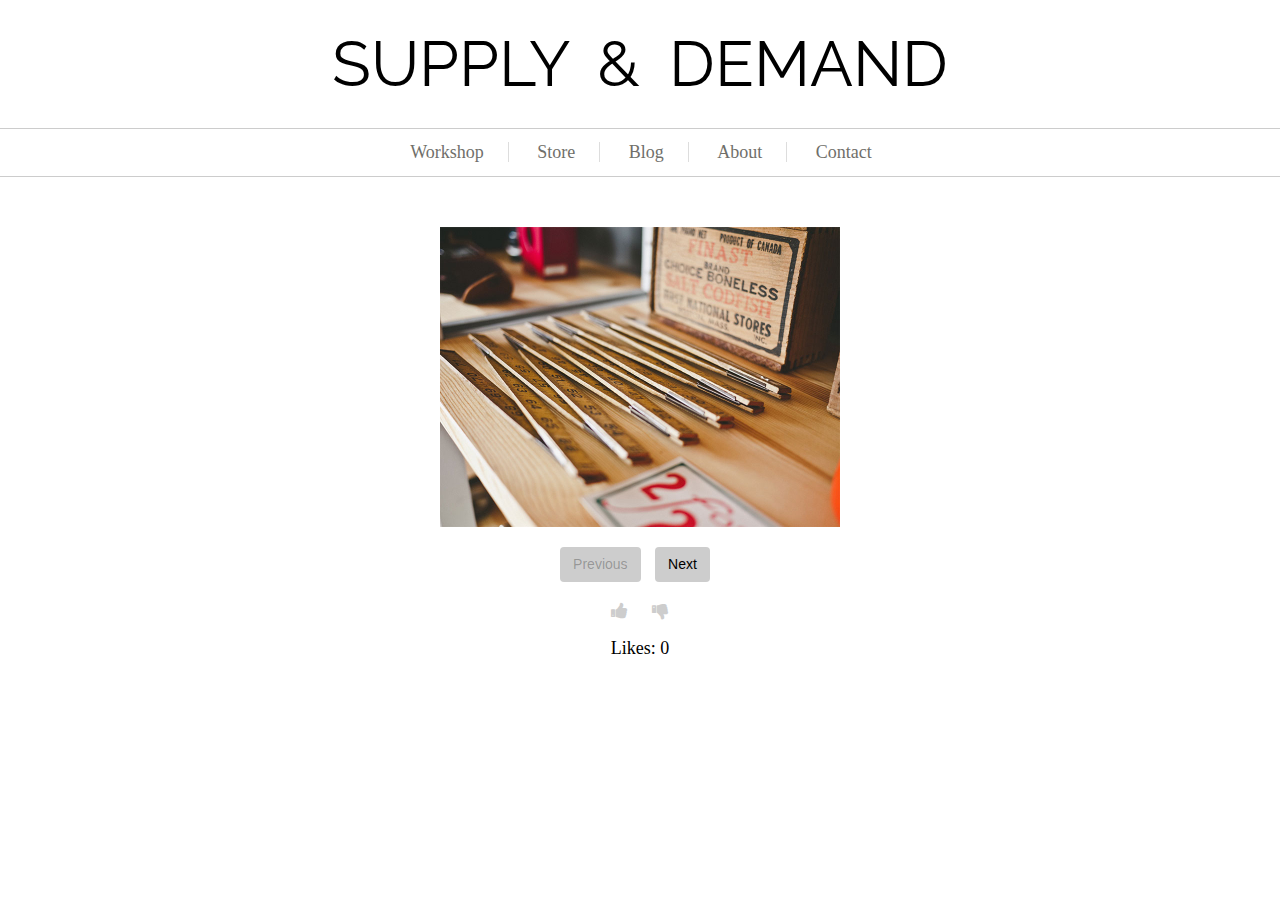
<file: carousel/index.html>
<!DOCTYPE html>
<html lang="en">
	<head>
    	<meta charset="utf-8">
    	<meta name="description" content="Your description goes here">
    	<meta name="keywords" content="one, two, three">
	
		<title>Supply &amp; Demand</title>
		
		<link href='http://fonts.googleapis.com/css?family=Raleway:400,500,700' rel='stylesheet' type='text/css'>
		<link rel="stylesheet" href="http://maxcdn.bootstrapcdn.com/font-awesome/4.3.0/css/font-awesome.min.css">

		<!-- external CSS link -->
		<link rel="stylesheet" href="css/reset.css">
		<link rel="stylesheet" href="css/style.css">
	</head>
	<body>
		
		<header>
			<h1><a href="index.html">Supply &amp; Demand</a></h1>
			<nav>
				<ul>
					<li>
						<a href="#"><span>Workshop</span></a>
					</li>
					<li>
						<a href="#"><span>Store</span></a>
					</li>
					<li>
						<a href="#"><span>Blog</span></a>
					</li>
					<li>
						<a href="#"><span>About</span></a>
					</li>
					<li>
						<a href="#"><span>Contact</span></a>
					</li>
				</ul>
			</nav>
		</header>	
			<div id="container">
				<img id="image-to-vote-on" src="images/image_1.jpg">
				<div id="score"></div>
				<div id="buttons-wrapper">
					<form>
						<button type="button" id="prev" class="btn" disabled="true">Previous</button>
						<button type="button" id="next" class="btn">Next</button>
						<br>
						<i id="upvote" class="fa fa-thumbs-up"></i>
						<i id="downvote" class="fa fa-thumbs-down"></i>
						<p id="votes">Likes: 0</p>
					</form>
				</div>
			</div>
			<footer>
				
			</footer>
		<!-- #container --> 
		<script src="js/jquery-1.11.2.min.js"></script>
		<script src="js/main.js"></script>
	</body>
</html>
</file>
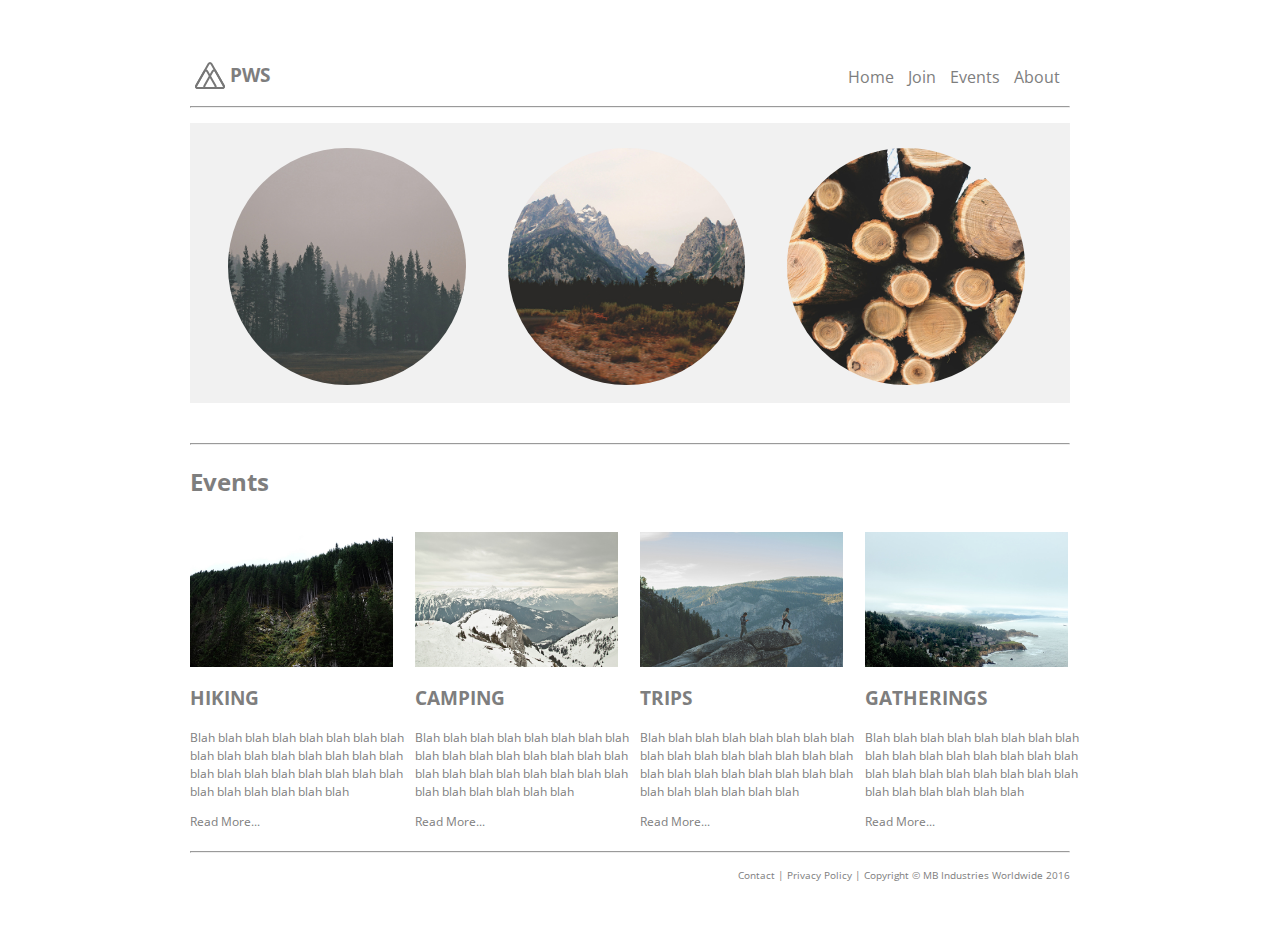
<file: pacific_wilderness_society/index.html>
<!DOCTYPE html>
<html lang="en">
<head>
    <meta charset="utf-8"> <!-- Character encoding for the HTML document. -->
    <meta http-equiv="X-UA-Compatible" content="IE=edge"> <!-- Tells Internet Explorer it should use the latest, or edge, version of the IE rendering environment. -->

    <title></title> 
    <meta name="description" content=""><!-- Description, often used as 'snippet' by search engines. -->

    <meta name="viewport" content="width=device-width, initial-scale=1"> <!-- Will make sure your site scales properly for mobile http://goo.gl/teFgfK-->

    <link rel="shortcut icon" type="image/ico" href="images/favicon.ico" /> <!-- Site icon that appears next to the title in tab -->

    <link rel="stylesheet" href="css/normalize.css"> <!-- Normalize.css makes browsers render all elements more consistently and in line with modern standards http://goo.gl/2trj5P-->

    <link rel="stylesheet" href="css/main.css">

    <link href='https://fonts.googleapis.com/css?family=Open+Sans' rel='stylesheet' type='text/css'>
</head>

<body>
    <header>
        <img src="images/logo.svg">
        <h3>PWS</h3>
        <nav class="hnav">
            <ul>
                <li><a href="home.html">Home</a></li>
                <li><a href="join.html">Join</a></li>
                <li><a href="events.html">Events</a></li>
                <li><a href="about.html">About</a></li>
            </ul>   
        </nav> 
    </header>

    <hr>

    <section class="banner">
        <img class="img-circle" src="images/image3.jpg">
        <img class="img-circle" src="images/image1.jpg">
        <img class="img-circle" src="images/image2.jpg">
   </section>

   <hr>
   
    <h2>Events</h2>

    <section class="4columns clearfix">

        <div class="column">
            <img src="images/articles1.jpg">
            <h3>HIKING</h3>
            <P class="blah">Blah blah blah blah blah blah blah blah blah blah blah blah blah blah blah blah blah blah blah blah blah blah blah blah blah blah blah blah blah blah</P>
            <P class="readmore">Read More...</P>
        </div>

        <div class="column">
            <img src="images/articles2.jpg">
            <h3>CAMPING</h3>
            <P class="blah">Blah blah blah blah blah blah blah blah blah blah blah blah blah blah blah blah blah blah blah blah blah blah blah blah blah blah blah blah blah blah</P>
            <P class="readmore">Read More...</P>
        </div>

        <div class="column">
            <img src="images/articles3.jpg">
            <h3>TRIPS</h3>
            <P class="blah">Blah blah blah blah blah blah blah blah blah blah blah blah blah blah blah blah blah blah blah blah blah blah blah blah blah blah blah blah blah blah</P>
            <P class="readmore">Read More...</P>
        </div>

        <div class="column">
            <img src="images/articles4.jpg">
            <h3>GATHERINGS</h3>
            <P class="blah">Blah blah blah blah blah blah blah blah blah blah blah blah blah blah blah blah blah blah blah blah blah blah blah blah blah blah blah blah blah blah</P>
            <P class="readmore">Read More...</P>
        </div>

    </section>

    <hr>

    <footer>
        <a href="">Contact</a>
        <span>|</span>
        <a href="">Privacy Policy</a>
        <span>|</span>
        <span>Copyright &copy; MB Industries Worldwide 2016</span>
    </footer>
</body>
</html>
</file>
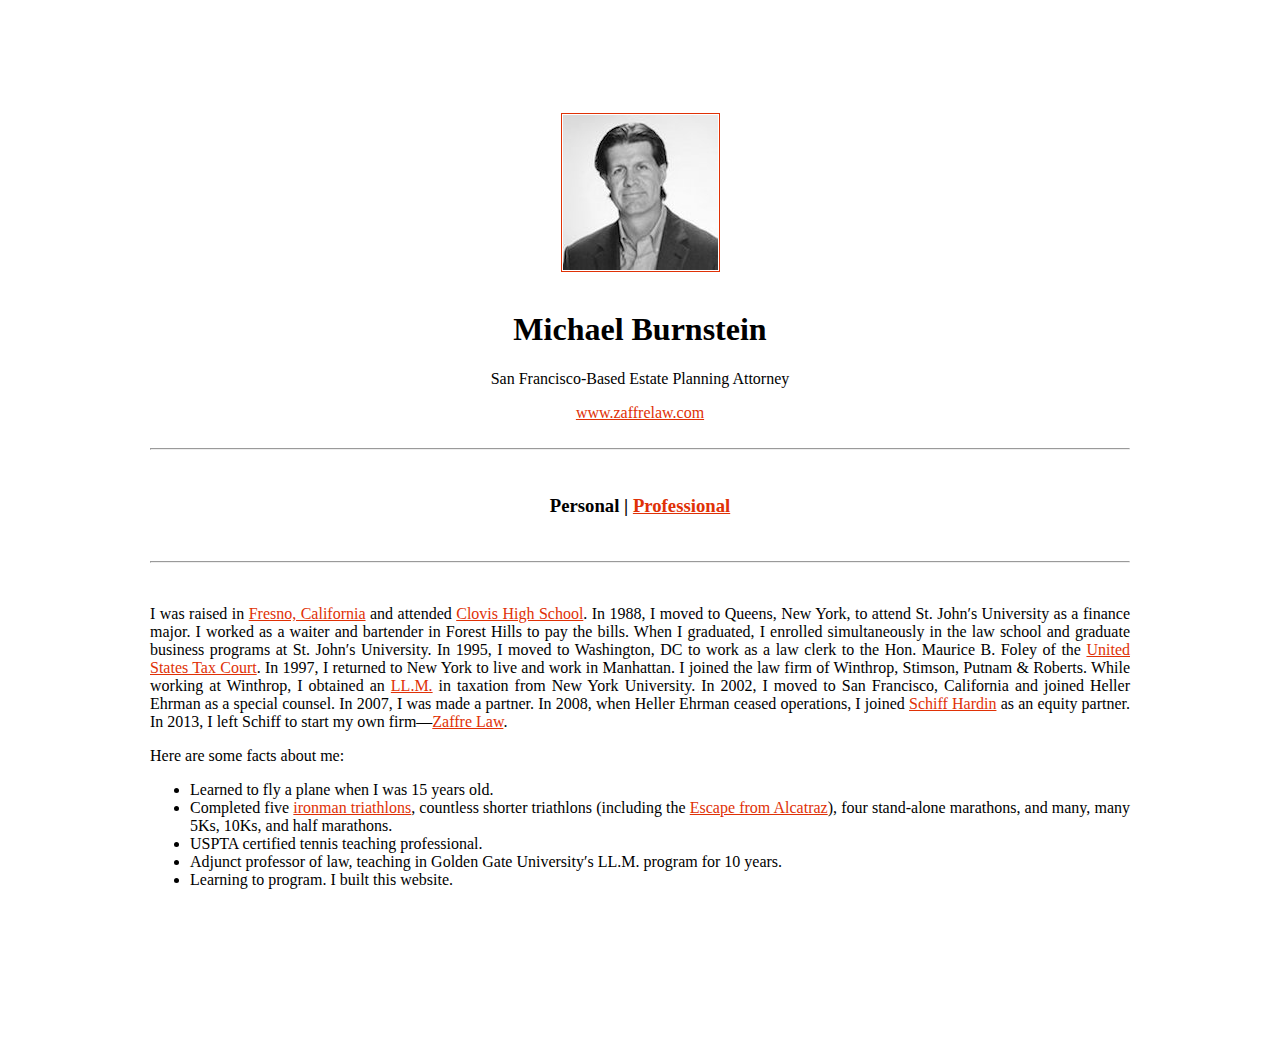
<file: personal_page/index.html>
<!DOCTYPE html>
<html>
<head>
	<meta charset="UTF">
	<title></title>
	<link rel="stylesheet" type="text/css" href="style.css">
	<link rel="icon" 
      	type="image/png" 
      	href="zaffre_image.png">
</head>
<body>
	<br>
	<img src="image.jpg" alt="Michael Burnstein">
	<br>
	<h1>Michael Burnstein</h1>
		<p id="top">San Francisco-Based Estate Planning Attorney</p>
	<div style="text-align: center">
		<a href="http://www.zaffrelaw.com">www.zaffrelaw.com</a>
		<br>
		<br>
		<hr>
		<br>
	<h3>Personal | <a href="resume.html">Professional</a></h3>
		<br>
		<hr>
		<br>
				
	<p>I was raised in <a href="https://en.wikipedia.org/wiki/Fresno,_California">Fresno, California</a> and attended <a href="http://chs.cusd.com/">Clovis High School</a>.  In 1988, I moved to Queens, New York, to attend St. John&#8242s University as a finance major.  I worked as a waiter and bartender in Forest Hills to pay the bills.  When I graduated, I enrolled simultaneously in the law school and graduate business programs at St. John&#8242s University.  In 1995, I moved to Washington, DC to work as a law clerk to the Hon. Maurice B. Foley of the <a href="https://www.ustaxcourt.gov/about.htm">United States Tax Court</a>.  In 1997, I returned to New York to live and work in Manhattan.  I joined the law firm of Winthrop, Stimson, Putnam & Roberts.  While working at Winthrop, I obtained an <a href="http://www.llm-guide.com/what-is-an-llm">LL.M.</a> in taxation from New York University.  In 2002, I moved to San Francisco, California and joined Heller Ehrman as a special counsel.  In 2007, I was made a partner.  In 2008, when Heller Ehrman ceased operations, I joined <a href="http://www.schiffhardin.com/">Schiff Hardin</a> as an equity partner.  In 2013, I left Schiff to start my own firm&#8212<a href="www.zaffrelawhttp://www.schiffhardin.com/">Zaffre Law</a>.</p>

	<p>Here are some facts about me:</p>

	<ul>
		<li>Learned to fly a plane when I was 15 years old.</li>

		<li>Completed five <a href="https://en.wikipedia.org/wiki/Ironman_Triathlon">ironman triathlons</a>, countless shorter triathlons (including the <a href="http://www.escapefromalcatraztriathlon.com/event-information/overview">Escape from Alcatraz</a>), four stand-alone marathons, and many, many 5Ks, 10Ks, and half marathons.</li>

		<li>USPTA certified tennis teaching professional.</li>  

		<li>Adjunct professor of law, teaching in Golden Gate University&#8242s LL.M. program for 10 years.</li>

		<li>Learning to program. I built this website.</li>

</body>

</html>
</file>
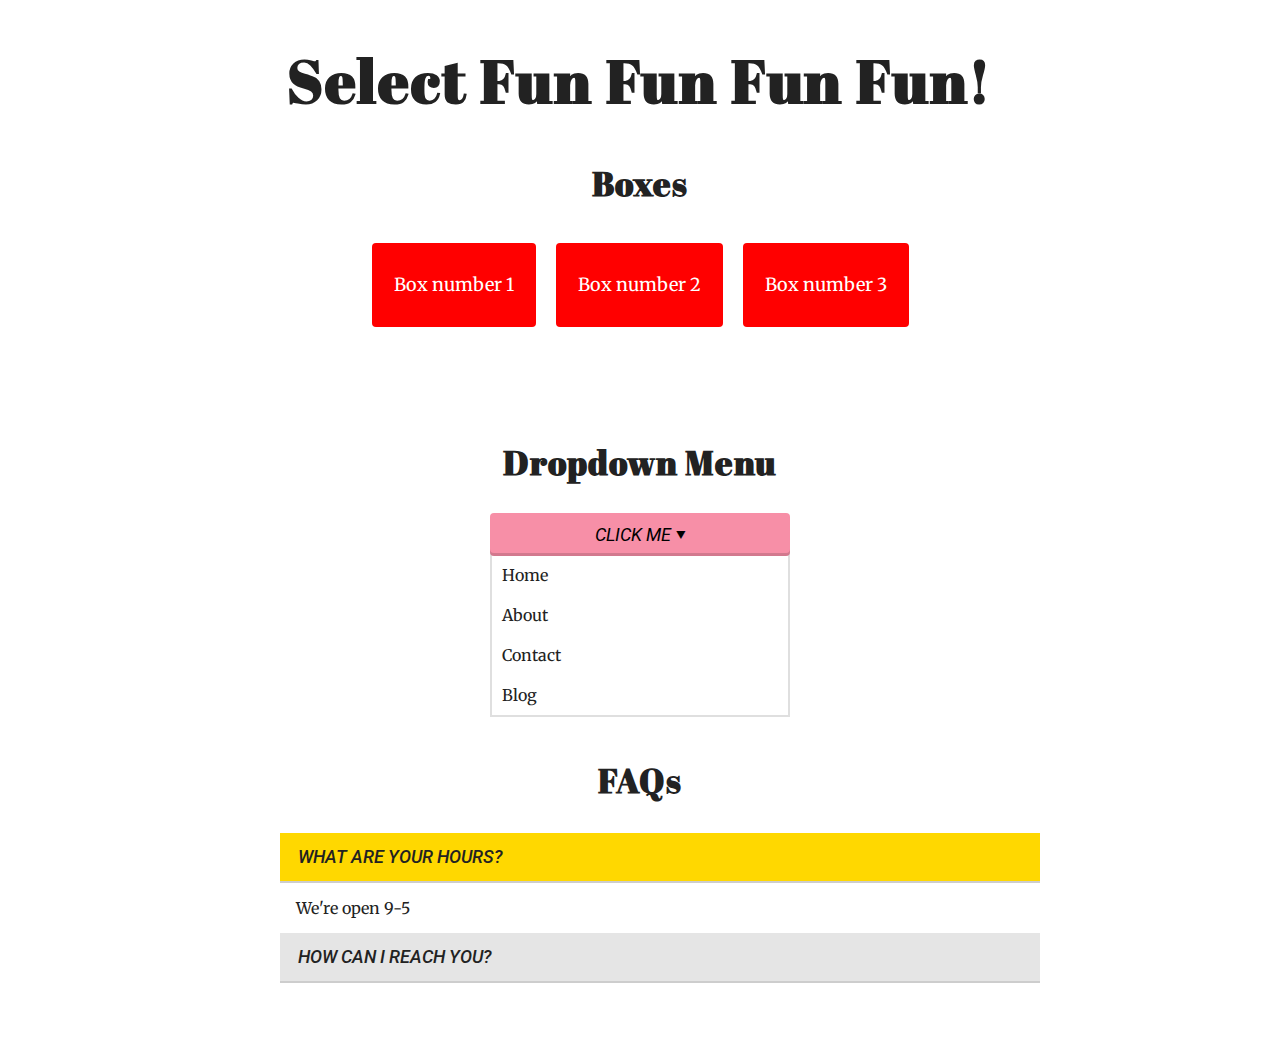
<file: select_fun/index.html>
<!doctype html>
<html>
<head>
	<meta charset=utf-8>
	<title>jQuery Events 201</title>
	<link href='http://fonts.googleapis.com/css?family=Abril+Fatface|Merriweather|Roboto:400,400italic,500,500italic' rel='stylesheet' type='text/css'>
	<link rel="stylesheet" href="css/style.css">
</head>
<body>

	<header>
		<h1>Select Fun <span>Fun Fun Fun</span>!</h1>
	</header>

	<!-- Part 1 - Can't get enough BOXES! -->
	<section class="boxes clearfix">
		<h2>Boxes</h2>
		<div id="box1" class="box crazy">
			<p>Box number 1</p>
		</div>
		<div id="box2" class="box crazy">
			<p>Box number 2</p>
		</div>
		<div id="box3" class="box crazy">
			<p>Box number 3</p>
		</div>

		<img class="moto">
	</section>

	<!-- Part 2 - Dropdowns -->
	<section class="dropdowns">
		<h2>Dropdown Menu</h2>

		<button id="dropdownButton" type="button">Click Me &blacktriangledown;</button>
		<ul id="dropdownMenu">
			<li>Home</li>
			<li>About</li>
			<li>Contact</li>
			<li>Blog</li>
		</ul>
	</section>

	<!-- Part 3 - FAQS -->
	<section class="faqs">
		<h2>FAQs</h2>

		<ul>
			<li id="question1" class="active">What are your hours?</li>
			<li id="answer1">We're open 9-5</li>
			<li id="question2">How can I reach you?</li>
			<li id="answer2">Our phone number is blah blah blah</li>
		</ul>

	</section>



	<!-- SCRIPTS -->
	<script src="js/jquery-1.7.1.js"></script> <!-- jQuery -->
	<script src="js/main.js"></script> <!-- main.js -->
	<!-- END SCRIPTS -->

</body>
</html>
</file>
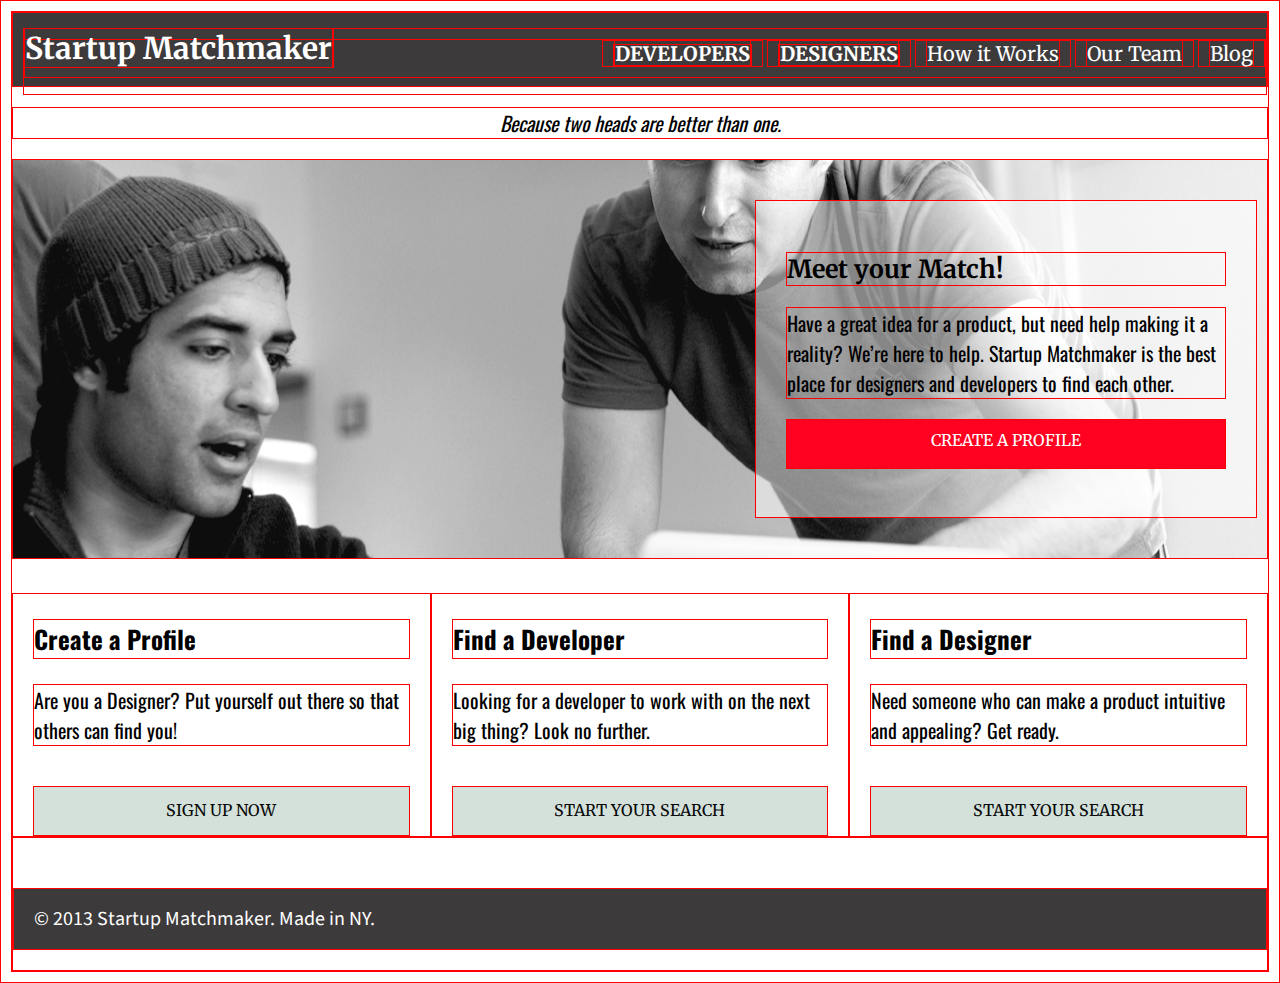
<file: startup_matchmaker/index.html>
<!DOCTYPE html>
<html lang="en">
<head>
    <meta charset="utf-8">
    <meta http-equiv="X-UA-Compatible" content="IE=edge">
    <title></title> 
    <meta name="description" content="">
    <meta name="viewport" content="width=device-width, initial-scale=1">
    <link rel="shortcut icon" type="image/ico" href="images/favicon.ico" />

    <link href='https://fonts.googleapis.com/css?family=Source+Sans+Pro:700,400|Merriweather:700,700italic|Oswald:400,700' rel='stylesheet' type='text/css'>
    <link rel="stylesheet" href="css/normalize.css">
    <link rel="stylesheet" href="css/main.css">
</head>
<body>
  <header>
    <h1><a href="#">Startup Matchmaker</a></h1>
    <nav>
      <ul>
        <li><strong><a href="developers.html">DEVELOPERS</a></strong></li>
        <li><strong><a href="designers.html">DESIGNERS</a></strong></li>
        <li><a href="how.html">How it Works</a></li>
        <li><a href="team.html">Our Team</a></li>
        <li><a href="blog.html">Blog</a></li>
      </ul>
    </nav>
  </header>

  <p class="tagline">Because two heads are better than one.</p>

  <section class="banner">
    <div class="blurb">
      <h2>Meet your Match!</h2>
      <p>Have a great idea for a product, but need help making it a reality? We’re here to help. Startup Matchmaker is the best place for designers and developers to find each other.</p>
      <a class="button" href="#">CREATE A PROFILE</a>
    </div>
  </section>

  <section class="info">
    <h3>Create a Profile</h3>
    <p>Are you a Designer? Put yourself out there so that others can find you!</p>
    <a class="button" href="">SIGN UP NOW</a>
  </section>
  <section class="info">
    <h3>Find a Developer</h3>
    <p>Looking for a developer to work with on the next big thing? Look no further.</p>
    <a class="button" href="developers.html">START YOUR SEARCH</a>
  </section>
  <section class="info">
    <h3>Find a Designer</h3>
    <p>Need someone who can make a product intuitive and appealing? Get ready.</p>
    <a class="button" href="designers.html">START YOUR SEARCH</a>
  </section>

  <footer>
    <p>&copy; 2013 Startup Matchmaker. Made in NY.</p>
  </footer>



</body>
</html>
</file>
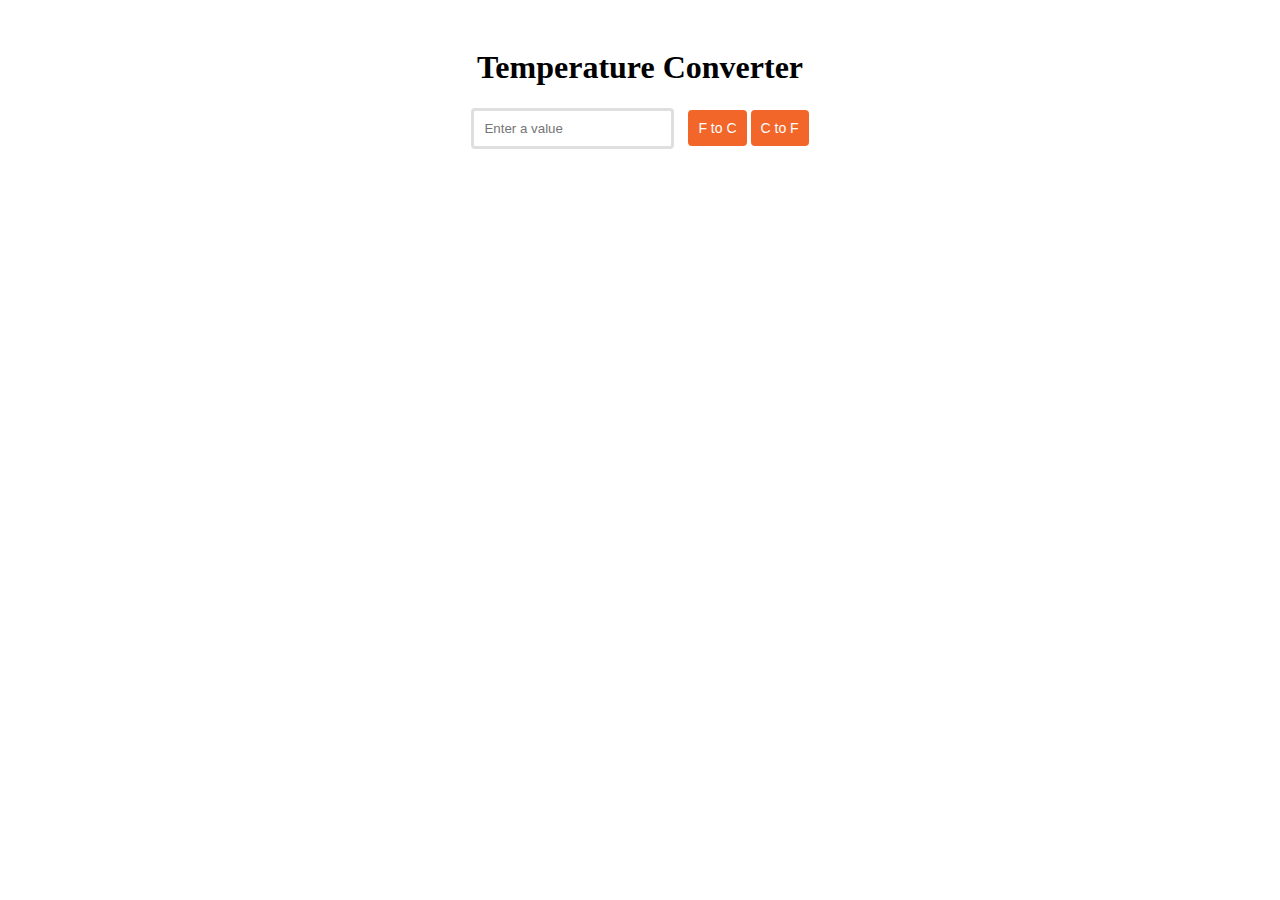
<file: temp_converter/index.html>
<!doctype html>
<html lang="en-us">
	<head>
		<meta charset="utf-8">
		<title>Temperature Converter</title>
		<!-- If you like, link to either reset.css or normalize.css here. -->
		<link rel="stylesheet" href="css/main.css">
	</head>
	<body>

		<section class="converter-container">
		  <h1>Temperature Converter</h1>
		  
	    <input type="text" id="temperature" placeholder="Enter a value"/>
	    <button id="fahrenheit_to_celsius" type="button">F to C</button>
	    <button id="celsius_to_fahrenheit" type="button">C to F</button>
		  
		  <p id="result"></p>
		  <p class="error-message"></p>
		</section>
		
		<script src="js/jquery-2.1.3.js"></script>
		<script src="js/main.js"></script>

	</body>
</html>
</file>
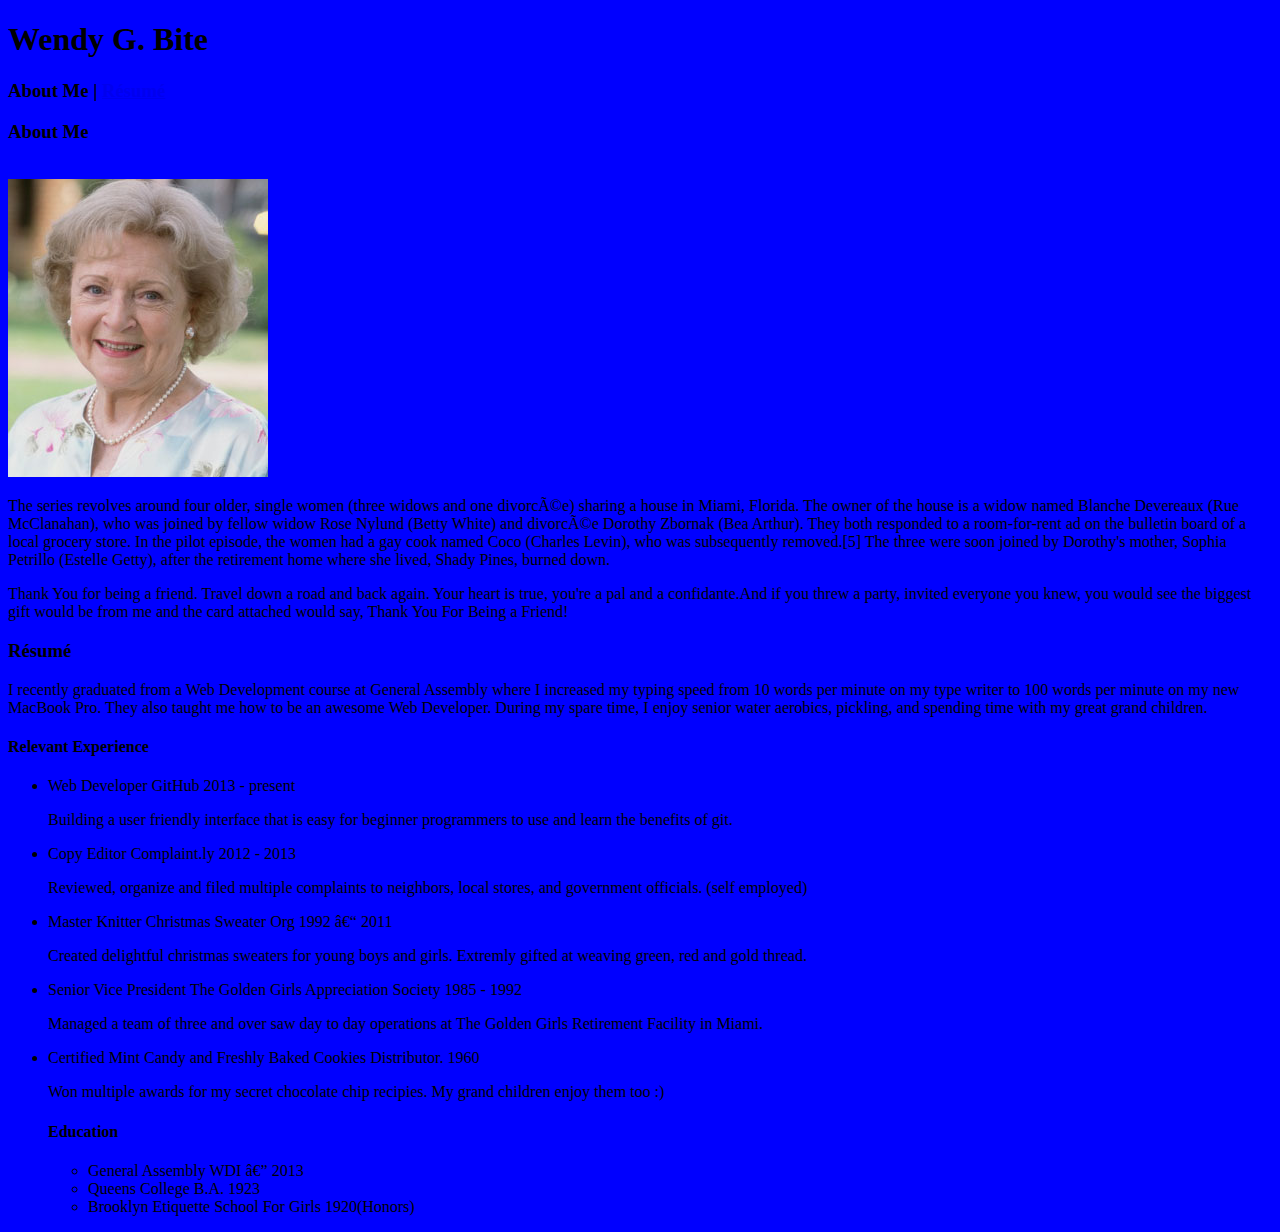
<file: wendy_bite/index.html>
<!DOCTYPE html>
<html>
<head>
	<meta charset="UTF">
	<title></title>
	<link rel="stylesheet" type="text/css" href="style.css">
</head>
<body>
<h1>Wendy G. Bite</h1>

<h3>About Me | <a href="resume.html">R&eacutesum&eacute</a></h3>

<h3>About Me</h3>
<br>

<img src="Betty-White.jpg" alt="Betty White">

<p>The series revolves around four older, single women (three widows and one divorcée) sharing a house in Miami, Florida. The owner of the house is a widow named Blanche Devereaux (Rue McClanahan), who was joined by fellow widow Rose Nylund (Betty White) and divorcée Dorothy Zbornak (Bea Arthur). They both responded to a room-for-rent ad on the bulletin board of a local grocery store. In the pilot episode, the women had a gay cook named Coco (Charles Levin), who was subsequently removed.[5] The three were soon joined by Dorothy's mother, Sophia Petrillo (Estelle Getty), after the retirement home where she lived, Shady Pines, burned down.</p>

<p>Thank You for being a friend. Travel down a road and back again. Your heart is true, you're a pal and a confidante.And if you threw a party, invited everyone you knew, you would see the biggest gift would be from me and the card attached would say, Thank You For Being a Friend!</p>


<h3>R&eacutesum&eacute</h3>
				
<p>I recently graduated from a Web Development course at General Assembly where I increased my typing speed from 10 words per minute on my type writer to 100 words per minute on my new MacBook Pro. They also taught me how to be an awesome Web Developer. During my spare time, I enjoy senior water aerobics, pickling, and spending time with my great grand children.</p>
		
<h4>Relevant Experience</h4>
		
	<ul>
		<li>Web Developer GitHub 2013 - present</li>
		<p>Building a user friendly interface that is easy for beginner programmers to use and learn the benefits of git.</p>

		<li>Copy Editor Complaint.ly 2012 - 2013</li>
		<p>Reviewed, organize and filed multiple complaints to neighbors, local stores, and government officials. (self employed)</p>

		<li>Master Knitter Christmas Sweater Org 1992 – 2011</li>
		<p>Created delightful christmas sweaters for young boys and girls. Extremly gifted at weaving green, red and gold thread.</p>

		<li>Senior Vice President The Golden Girls Appreciation Society 1985 - 1992</li>
		<p>Managed a team of three and over saw day to day operations at The Golden Girls Retirement Facility in Miami.</p>
				
		<li>Certified Mint Candy and Freshly Baked Cookies Distributor. 1960</li>
		<p>Won multiple awards for my secret chocolate chip recipies. My grand children enjoy them too :)</p>


<h4>Education</h4>
	<ul>	
		<li>General Assembly WDI — 2013</li>
		<li>Queens College B.A. 1923</li>
		<li>Brooklyn Etiquette School For Girls 1920(Honors)</li>
	</ul>
</body>

</html>
</file>
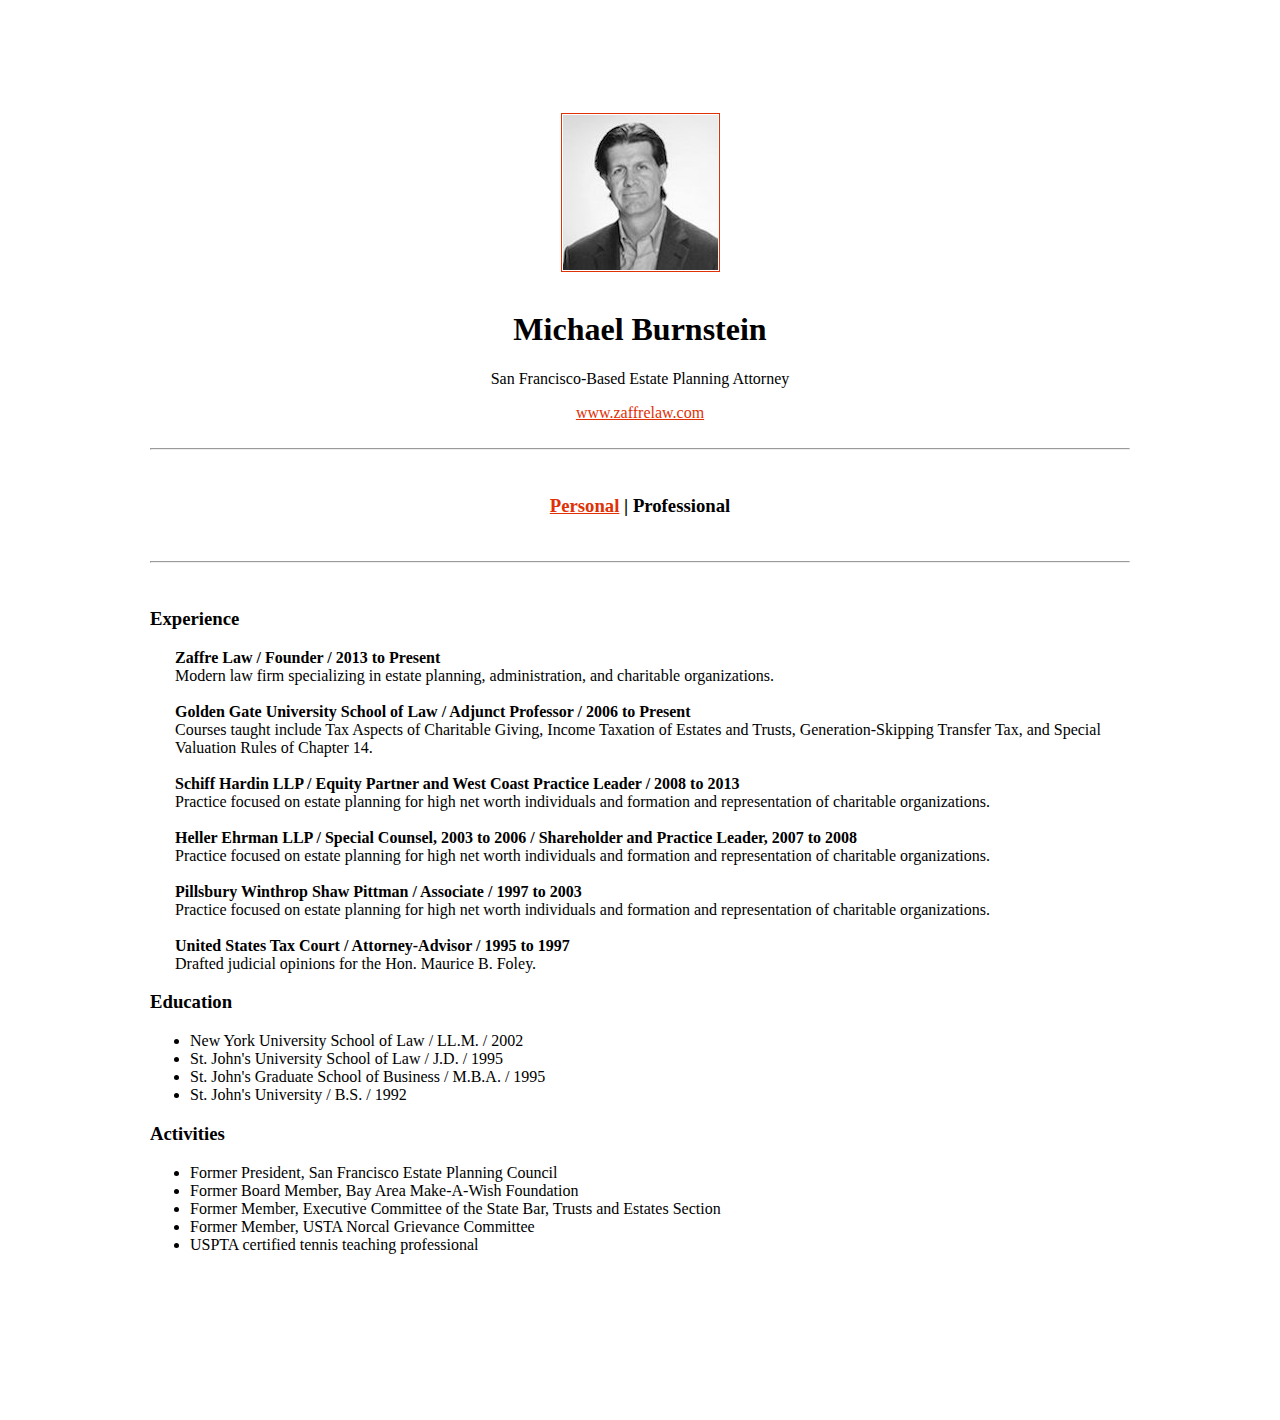
<file: personal_page/resume.html>
<!DOCTYPE html>
<html>
<head>
	<meta charset="UTF">
	<title></title>
	<link rel="stylesheet" type="text/css" href="style.css">
	<link rel="icon" 
      	type="image/png" 
      	href="zaffre_image.png">
</head>
<body>
	<br>
	<img src="image.jpg" alt="Michael Burnstein">
	<br>
	<h1>Michael Burnstein</h1>
		<p id="top">San Francisco-Based Estate Planning Attorney</p>
		<div style="text-align: center">
		<a href="http://www.zaffrelaw.com">www.zaffrelaw.com</a>
		</div>
		<br>
		<hr>
		<br>
	<h3><a href="index.html">Personal</a> | Professional</h3>
		<br>
		<hr>
		<br>
	<h3 id="left">Experience</h3>		
		<span class="indent">
		<b>Zaffre Law / Founder / 2013 to Present</b>
		<br>
		<span id="block">Modern law firm specializing in estate planning, administration, and charitable organizations.</span>
		<br>
		<br>
		<b>Golden Gate University School of Law / Adjunct Professor / 2006 to Present</b>
		<br>
		<span id="block">Courses taught include Tax Aspects of Charitable Giving, Income Taxation of Estates and Trusts, Generation-Skipping Transfer Tax, and Special Valuation Rules of Chapter 14.</span>
		<br>
		<br>
		<b>Schiff Hardin LLP / Equity Partner and West Coast Practice Leader / 2008 to 2013</b>
		<br>
		Practice focused on estate planning for high net worth individuals and formation and representation of charitable organizations.
		<br>
		<br>
		<b>Heller Ehrman LLP / Special Counsel, 2003 to 2006 /  Shareholder and Practice Leader, 2007 to 2008</b>
		<br>
		Practice focused on estate planning for high net worth individuals and formation and representation of charitable organizations.
		<br>
		<br>
		<b>Pillsbury Winthrop Shaw Pittman / Associate / 1997 to 2003</b>
		<br>
		Practice focused on estate planning for high net worth individuals and formation and representation of charitable organizations.
		<br>
		<br>
		<b>United States Tax Court / Attorney-Advisor / 1995 to 1997</b>
		<br>
		Drafted judicial opinions for the Hon. Maurice B. Foley.
		</span>

	<h3 id="left">Education</h3>		
		<ul>
			<li>New York University School of Law / LL.M. / 2002</li>
			<li>St. John's University School of Law / J.D. / 1995</li>
			<li>St. John's Graduate School of Business / M.B.A. / 1995</li>
			<li>St. John's University / B.S. / 1992</li>
		</ul>
	<h3 id="left">Activities</h3>		
		<ul>
			<li>Former President, San Francisco Estate Planning Council</li>
			<li>Former Board Member, Bay Area Make-A-Wish Foundation</li>
			<li>Former Member, Executive Committee of the State Bar, Trusts and Estates Section</li>
			<li>Former Member, USTA Norcal Grievance Committee</li>
			<li>USPTA certified tennis teaching professional</li>
		</ul>	

			

</body>

</html>
</file>
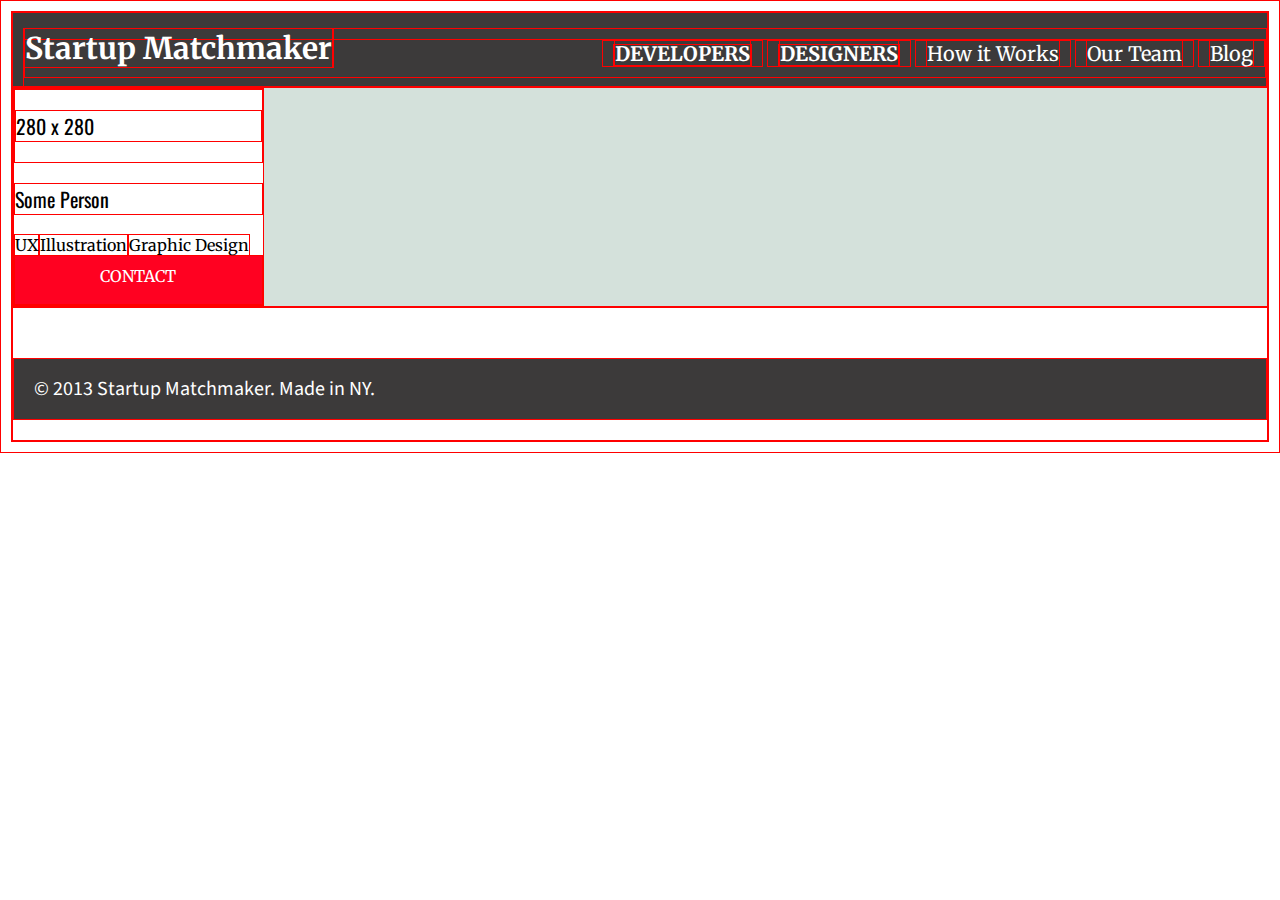
<file: startup_matchmaker/index_designers.html>
<!DOCTYPE html>
<html lang="en">
<head>
    <meta charset="utf-8">
    <meta http-equiv="X-UA-Compatible" content="IE=edge">
    <title></title> 
    <meta name="description" content="">
    <meta name="viewport" content="width=device-width, initial-scale=1">
    <link rel="shortcut icon" type="image/ico" href="images/favicon.ico" />

    <link href='https://fonts.googleapis.com/css?family=Source+Sans+Pro:700,400|Merriweather:700,700italic|Oswald:400,700' rel='stylesheet' type='text/css'>
    <link rel="stylesheet" href="css/normalize.css">
    <link rel="stylesheet" href="css/main.css">
</head>
<body>
  <header>
    <h1><a href="#">Startup Matchmaker</a></h1>
    <nav>
      <ul>
        <li><strong><a href="developers.html">DEVELOPERS</a></strong></li>
        <li><strong><a href="designers.html">DESIGNERS</a></strong></li>
        <li><a href="how.html">How it Works</a></li>
        <li><a href="team.html">Our Team</a></li>
        <li><a href="blog.html">Blog</a></li>
      </ul>
    </nav>
  </header>
    <section class="background">
      <div class="outerbox">
        <div class="imgbox">
            <p>280 x 280</p>
        </div>
        <p>Some Person</p>
        <span>UX</span><span>Illustration</span><span>Graphic Design</span>
        <a class="button" href="#">CONTACT</a>
      </div>

    </section>


  

  <footer>
    <p>&copy; 2013 Startup Matchmaker. Made in NY.</p>
  </footer>



</body>
</html>
</file>
<file: carousel/css/style.css>
/* 
Project Name: Blank Template
Client: Your Client
Author: Your Name
Developer @GA in NYC
*/


/******************************************
/* SETUP                   
/*******************************************/



/* Clear fix hack */
.clearfix:after {
  content: ".";
  display: block;
  clear: both;
  visibility: hidden;
  line-height: 0;
  height: 0;
}

.clear {
  clear: both;
}

.alignright {
  float: right; 
  padding: 0 0 10px 10px; /* note the padding around a right floated image */
}

.alignleft {
  float: left; 
  padding: 0 10px 10px 0; /* note the padding around a left floated image */
}

/******************************************
/* BASE STYLES                   
/*******************************************/

body {
  color: #000;
  font-family: 'PT Serif', serif;
  font-size: 18px;
  line-height: 1.5;
}


/******************************************
/* LAYOUT                   
/*******************************************/

/* Center the container */
#container {
  width: 960px;
  margin: auto;
}

footer {

}

/******************************************
/* ADDITIONAL STYLES                   
/*******************************************/

.btn {
  background-color: #cdcdcd;
  padding: 6px 12px;
  margin: 0 10px 0 0;
  font-size: 14px;
  font-weight: normal;
  line-height: 1.5;
  text-align: center;
  white-space: nowrap;
  vertical-align: middle;
  cursor: pointer;
  border: 1px solid transparent;
  border-radius: 4px;
  outline: none;
  transition: all 200ms ease-in-out;
}

#image-to-vote-on,
#buttons-wrapper {
  margin: 0 auto;
  width: 400px;
  text-align: center;
  display: block;
}

#image-to-vote-on {
  margin-top: 50px;
}

#buttons-wrapper {
  margin-top:20px;
}

#image-to-vote-on + div {
  text-align: center;
  font-size: 24px;
  margin-top: 12px;

}

i {
  cursor: pointer;
  color: #cdcdcd;
  margin-top: 20px;
  transition: all 250ms ease-in-out;
}

i:first-of-type {
  margin-right: 20px;
}

i:hover {
  color: #bbb;
}

h1 {
  font-family: 'Raleway', sans-serif;
  font-weight: 400;
  text-transform: uppercase;
  font-size: 64px;
  line-height: 1;
  margin: .5em 0;
  word-spacing: .2em;
  text-align: center;
}

h1 a {
  color: inherit;
  text-decoration: none;
}

nav {
  border-top: 1px solid #ccc;
  border-bottom: 1px solid #ccc;
  display: block;
}

nav ul {
  text-align: center;
  list-style: none;
}

nav li {
  display: inline;
}

nav a {
  display: inline-block;
  position: relative;
  z-index: 1;
  color: #706F6A;
  text-decoration: none;
  padding: 10px 0;
  font-size: 18px;
  margin-right: -1px;
}

nav a:hover {
  color: #000;

}

nav span {
  border-right: 1px solid #ddd;
  padding: 0 24px 0 25px;
}

nav li:last-of-type span{
  border-right: none;
}

p {
  margin-top: 10px;
}
</file>
<file: pacific_wilderness_society/css/main.css>
/* ==========================================================================
   Global Overrides
  ========================================================================== */
* {
  box-sizing: border-box;
  /*border: 1px solid red;*/
  font-family: 'Open Sans', sans-serif;
}

.clearfix:after {
  display: table;
  clear: both;
  content: "";
}


/* ==========================================================================
   Author's custom styles
  ========================================================================== */

/* 
    SITE COLORS for your reference:
    (refer to styleguide.jpg for hex codes or use Sip to pick colors from design)

    Light small lettering - #838484;
    Background 3images - #e0e0e0;
    Regular lettering - #504454F
*/


/* Global
   ================================================================ */
body {
    margin-top: 50px;
    margin-bottom: 50px;
    color: #7e7e7e;
    margin-left: 190px;
    margin-right: 190px;
}

header h3, header img {
    display: inline-block;
    float: left;
    margin-top: 12px;
    padding-left: 5px;
}

header li {
    display: inline-block;
}

header a {
    text-decoration: none;
    color: #7e7e7e;
    padding-right: 10px;
}

header img {
    display: inline;
}

.banner {
    background-color: #f1f1f1;
    height: 280px;
    clear:both;
    margin-bottom: 40px;
    margin-right: 20px;
}


.column {
    width: 25%;
    float: left;
}

.column p {
    font-size: 12px;
    line-height: 1.5;
    padding-right: 5px;
}

footer {    
    font-size: 10px;
    text-align: right;
    margin-top: 15px;
    margin-right: 20px;
}

footer a {
    text-decoration: none;
    color: #7e7e7e;
}

hnav a {
    float: right;
}

ul {
    display: inline-block;
    float: right;
    margin-right: 20px;
}

.banner img {
    height: auto;
    width: 27%;
    margin-left: 38px;
    margin-top: 25px;
}

.img-circle {
    border-radius: 50%;
}

.column img {
    height: auto;
    width: 90%;
    display: block;
    margin-top: 14px;
}

hr {
    color: #7e7e7e;
    margin-right: 20px;
    clear: both;
    margin-bottom: 15px;
}
</file>
<file: personal_page/style.css>
body {
	background-color: white;
	margin: 75px;
	margin-top: 20px;
  	padding: 75px;
  	font-family: garamond;
  }

h1, h3, #top {
	text-align: center;
}

#left {
	text-align: left;
}

#top {
	padding: -20px;
}

img, #url {
	display: block;
    margin-left: auto;
    margin-right: auto;
}

img {
	padding: 1px;
    border: 1px solid #e03106;
}


p, #block {
	text-align: justify;
}

ul {
	text-align: justify;
}

a {
	color: #e03106;
}

.indent {
	display: block;
    margin-left: 25px;
    margin-right: 25px;

}

a:link {
    color: #e03106;
}

a:visited {
    color: #e03106;
}

a:hover {
    color: #00C5CD;
}
a:active {
    color: #e03106;
}
</file>
<file: select_fun/css/style.css>
/* ==========================================================================
   Global Overrides
  ========================================================================== */
* {
  box-sizing: border-box;
}

.clearfix:after {
  display: table;
  clear: both;
  content: "";
}

/* ==========================================================================
   Author's custom styles
  ========================================================================== */


/* Global
   ================================================================ */
body {
  font-family: "Merriweather", serif;
  width: 800px;
  margin: auto;
  text-align: left;
  color: #222;

  -webkit-font-smoothing: antialiased;
}

li {
  list-style: none;
}

/* Headings
   ================================================================ */
h1, h2 {
  font-family: "Abril Fatface", cursive;
  letter-spacing: .03em;
}

h1 {
  font-size: 60px;
  text-align: center;
}


h2 {
  font-size: 34px;
  text-align: center;
}




/* Layout
   ================================================================ */
section {
  margin-top: 40px;
}

img {
  display: block;
  margin: 30px auto;
}

/* Buttons
   ================================================================ */
button {
  font-family: "Roboto", "Merriweather", sans-serif;
  font-size: 18px;
  font-style: italic;
  position: relative;
  z-index: 1;
  display: block;
  width: 300px;
  margin: 0 auto;
  padding: 10px;
  cursor: pointer;
  text-transform: uppercase;
  border: 0;
  border-radius: 4px;
  outline: 0;
  background-color: #f78fa7;
  box-shadow: inset 0 -3px rgba(0, 0, 0, .15);
}


/* Dropdowns
   ================================================================ */
.dropdowns {
  min-height: 275px;
}

.dropdowns ul {
  overflow: hidden;
  width: 300px;
  margin: 0 auto;
  margin-top: -3px;
  padding: 0;
  border: 2px solid #dfdfdf;
}


.dropdowns li {
  padding: 10px;
}

.dropdowns li:hover {
  background-color: #dfdfdf;
}

/* Boxes
   ================================================================ */
.boxes {
  text-align: center;
}

.box {
  font-size: 18px;
  line-height: 80px;
  display: inline-block;
  margin: 1%;
  padding: 0 20px;
  cursor: pointer;
  text-align: center;
  border-radius: 4px;
  background-color: #05f2db;
  overflow: hidden;
}

.box p {
  margin: 0;
}

.crazy {
  color: red;
  border: 2px dotted red;
}

/* FAQs
   ================================================================ */
.faqs {
  margin-bottom: 80px;
}

.faqs ul {
  margin-top: 30px;
}

.faqs li {
  width: 100%;
}

.faqs li:nth-child(odd) {
  font-family: "Roboto", "Merriweather", sans-serif;
  font-size: 18px;
  font-weight: 500;
  font-style: italic;
  line-height: 48px;
  margin: 0;
  padding: 0 1em;
  cursor: pointer;
  text-transform: uppercase;
  border-bottom: 2px solid #cdcdcd;
  background: #e5e5e5;
}

.faqs li:nth-child(even) {
  line-height: 50px;
  margin: 0;
  padding-left: 1em;
}

.faqs li.active {
  background-color: #ffd800;
}

/* Your CSS goes here!
   ================================================================ */
.fun {
  background-color: red;
  color: white;
}
</file>
<file: startup_matchmaker/css/main.css>
/* ==========================================================================
   Global Overrides
  ========================================================================== */
* {
  box-sizing: border-box;
  border: 1px solid red;
}

.clearfix:after {
  display: table;
  clear: both;
  content: "";
}


/* ==========================================================================
   Author's custom styles
  ========================================================================== */

/* 
    SITE COLORS for your reference:
    (refer to styleguide.jpg for hex codes or use Sip to pick colors from design)

    White - #ffffff;
    Light Grey -#D4E1DB
    Dark Grey -#3C3A3A
    Grey/Black(text color) -#080808
    Yellow -#FEDBOD
    Red -#FFO121
*/


/* Global
   ================================================================ */
body {
  font-family: 'Merriweather', serif;
  margin: 10px;
  -webkit-font-smoothing: antialiased;
}

.background {
  background-color: #D4E1DB;
}

.outerbox {
  width: 20%;
  background-color: white;
}

a, .button, footer p {
  color: #ffffff;
}

footer p, header {
  background-color: #3C3A3A;
}

ul a, p, footer {
  font-size: 20px;
}

.banner h2, .info h3 {
  font-size: 25px;
}

.burb, .info h3, p {
  line-height: 1.5;
}

header li, .banner {
  display: inline-block;
}

.tagline, .button {
  text-align: center;
}

header li {
  padding-right: 10px;
  padding-left: 10px;
  margin-bottom: 10px;
}

.tagline {
  font-style: italic;
}

.banner {
  height: 400px;
  background-image: url(../images/coworking.jpg);
  background-position: center;
  background-repeat: no-repeat;
}

.blurb {
  background-color: rgba(255,255,255,.5);
  padding: 30px;
}

.info {
  width: 33.333%;
  float: left;
  margin-top: 30px;
  padding-right: 20px;
  padding-left: 20px;
}

.info h3, p {
  font-family: oswald;
}

/* Layout (columns, floats, etc.)
   ================================================================ */
header h1 {
  float: left;
  margin-top: 0px;
  font-size: 30px;
}

header a, .button, .info .button {
  text-decoration: none;
}

a:hover {
    background-color: #D4E1DB;
}

.info a:hover {
    background-color: #FF0121;
}

ul {
  text-align: right;
  margin-top: 10px;
}

.blurb {
  width: 40%;
  margin-top: 40px;
  float: right;
  margin-right: 10px;
  height: 80%;
}

.button {
  background-color: #FF0121; 
  display: block;
  height: 50px;
  padding-top: 10px;
}

.info .button {
  color: #080808; 
  background-color: #D4E1DB;
  padding-top: 13px;
  margin-bottom: 15x;
  margin-top: 40px;
}


/* Header
   ================================================================ */

header {
  padding-top: 15px;
  height: 75px;
  padding-left: 10px;
}



/* Footer
   ================================================================ */
footer {
  clear:both;
  padding-top: 30px;
}

footer p {
  padding-top: 15px;
  padding-bottom: 15px;
  padding-left: 20px;
  font-family: source sans pro;
}

/* Navigation
   ================================================================ */



/* Buttons
   ================================================================ */
</file>
<file: temp_converter/css/main.css>
body {
  padding: 20px;
  text-align: center;
}

h1 {
  font-family: Georgia, serif;
}

.converter-container {
  width: 340px;
  margin: 0 auto;
}

input {
  margin-right: 10px;
  padding: 10px;
  border: 3px solid #dfdfdf;
  border-radius: 4px;
}

input:focus {
  border-color: #afafaf;
  outline: none;
}

button {
  font-size: 14px;
  padding: 10px;
  color: white;
  border: none;
  border-radius: 4px;
  outline: none;
  background: #f26629;
  cursor: pointer;
}

/* Error styles
   ================================================================ */

/* This class shoud be added to the input if the user has not entered a value */
.error {
  border-color: red;
}

/* This error message should fade in if the user has not entered a value */
.error-message {
  color: white;
  border: 3px solid red;
  border-radius: 4px;
  display: none; /*Hidden by default*/
  background-color: rgba(255, 0, 0, .6);
  padding: 10px;
}
</file>
<file: wendy_bite/style.css>
body {
	background-color: blue;
}
</file>
